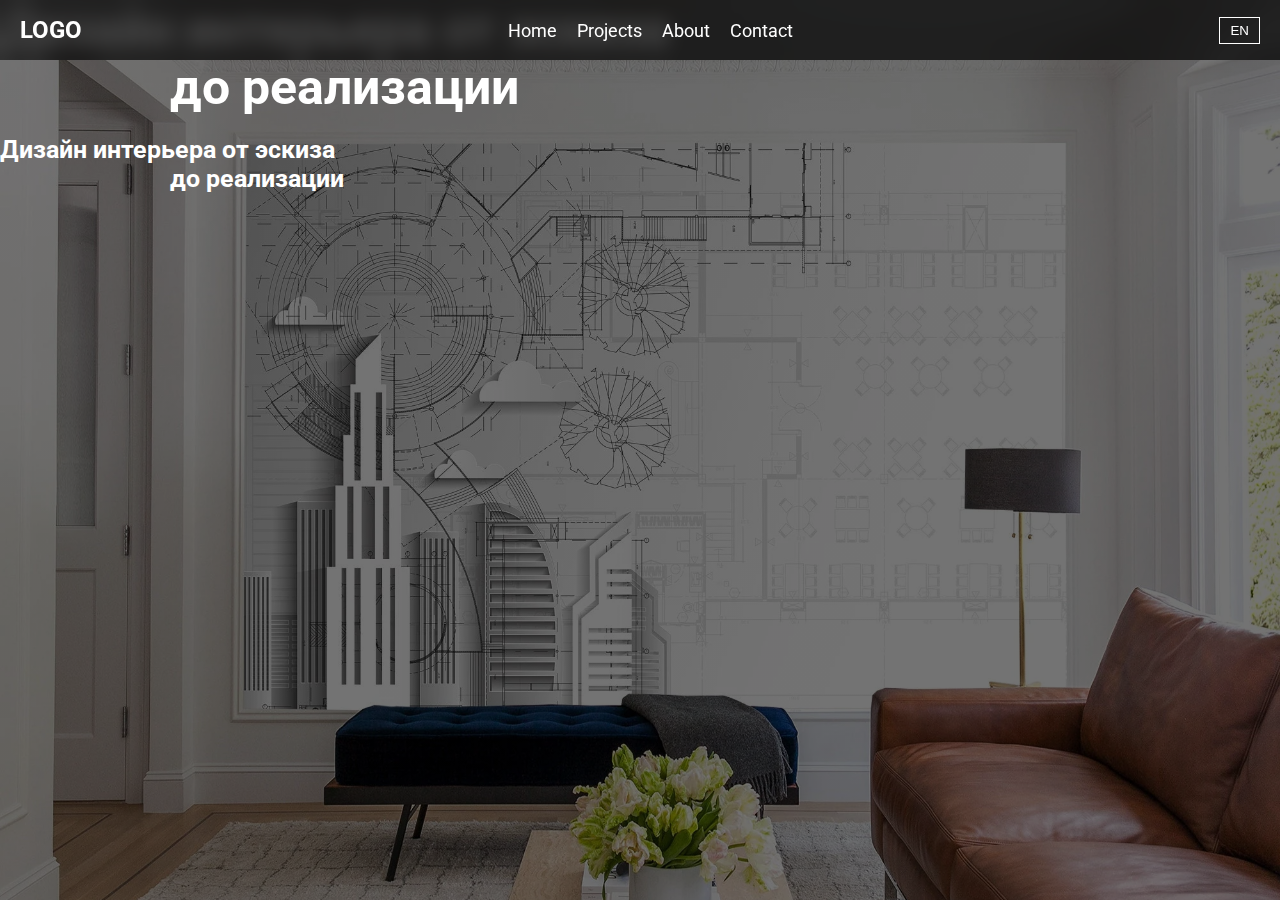
<file: assets/uch.html>
<!DOCTYPE html>
<html lang="ru">
<head>
    <meta charset="UTF-8">
    <meta name="viewport" content="width=device-width, initial-scale=1.0">
    <title>IMAMOV ARCHITECTS</title>
    <link href="https://fonts.googleapis.com/css?family=Roboto:100,300,400,500,700&display=swap" rel="stylesheet">
    <style>
        * {
            margin: 0;
            padding: 0;
            box-sizing: border-box;
        }

        body {
            font-family: "Roboto", sans-serif;
            background: black;
            color: white;
            overflow-x: hidden;
        }

        .navbar {
            position: fixed;
            top: 0;
            left: 0;
            width: 100%;
            height: 60px;
            display: flex;
            justify-content: space-between;
            align-items: center;
            padding: 0 20px;
            background: rgba(0, 0, 0, 0.7);
            backdrop-filter: blur(10px);
            z-index: 1000;
        }

        .logo {
            font-size: 24px;
            font-weight: 700;
        }

        .nav-links {
            display: flex;
            gap: 20px;
        }

        .nav-links li {
            list-style: none;
        }

        .nav-links a {
            text-decoration: none;
            color: white;
            font-size: 18px;
            transition: 0.3s;
        }

        .burger-menu {
            display: none;
            flex-direction: column;
            cursor: pointer;
        }

        .burger-menu div {
            width: 30px;
            height: 3px;
            background: white;
            margin: 5px 0;
        }

        .mobile-menu {
            display: none;
            position: fixed;
            top: 60px;
            left: 0;
            width: 100%;
            background: rgba(0, 0, 0, 0.9);
            backdrop-filter: blur(10px);
            flex-direction: column;
            align-items: center;
            gap: 20px;
            padding: 20px 0;
            z-index: 999;
        }

        .mobile-menu a {
            color: white;
            font-size: 18px;
            text-decoration: none;
        }

        .mobile-menu.active {
            display: flex;
        }

        .lang-switch button {
            background: transparent;
            border: 1px solid white;
            color: white;
            padding: 5px 10px;
            cursor: pointer;
            transition: 0.3s;
        }

        .background {
            background-image: linear-gradient(rgba(0,0,0,0.55), rgba(0,0,0,0.55)), url('/il_fullxfull.3989472864_8ytu.webp');
            width: 100%;
            height: 100vh;
            background-position: center;
            background-repeat: no-repeat;
            background-size: cover;
            /* display: flex; */
            /* justify-content: center;
            align-items: center; */
        }

        .consultation-btn {
            padding: 10px 20px;
            border: 2px solid #ff6600;
            border-radius: 8px;
            background: transparent;
            color: white;
            font-size: 18px;
            font-weight: 600;
            text-decoration: none;
            transition: all 0.3s ease;
        }

        .consultation-btn:hover {
            background: #ff6600;
        }

        @media (max-width: 768px) {
            .nav-links {
                display: none;
            }

            .burger-menu {
                display: flex;
            }
        }

/* Общие стили для модального окна */
.modal {
    position: fixed;
    top: 50%;
    left: 50%;
    transform: translate(-50%, -50%);
    background: black;
    color: white;
    padding: 30px;
    width: 90%;
    max-width: 500px;
    border-radius: 10px;
    box-shadow: 0 0 15px rgba(255, 255, 255, 0.2);
    display: none;
    flex-direction: column;
    gap: 15px;
}

/* Показываем модальное окно */
.modal.show {
    display: flex;
}


/* Кнопка закрытия */
.modal .close-btn {
    position: absolute;
    top: 15px;
    right: 15px;
    font-size: 20px;
    cursor: pointer;
}

/* Заголовок */
.modal h2 {
    font-size: 22px;
    margin-bottom: 10px;
}

/* Поля ввода */
.modal input,
.modal textarea {
    width: 100%;
    padding: 10px;
    margin-top: 5px;
    background: #222;
    border: 1px solid #444;
    color: white;
    border-radius: 5px;
}

/* Кнопка отправки */
.modal button {
    background: orange;
    border: none;
    padding: 10px;
    width: 100%;
    color: black;
    font-weight: bold;
    cursor: pointer;
    border-radius: 5px;
}

/* Адаптивность */
@media (max-width: 480px) {
    .modal {
        width: 95%;
        padding: 20px;
    }

    .modal h2 {
        font-size: 18px;
    }

    .background h1{
        font-size: 2px;
    }
}


.background h1{
    font-family: "Roboto";
    font-size: 50px;
    /* margin-bottom: 100px; */
}

.background span{
    padding-left: 170px;
}

.background h2{
    font-family: "Roboto";
    font-size: 25px;
    /* margin-bottom: 100px; */
}

    </style>
</head>
<body>

    <nav class="navbar">
        <div class="logo">LOGO</div>
        <ul class="nav-links">
            <li><a href="#" class="home">Home</a></li>
            <li><a href="#" class="projects">Projects</a></li>
            <li><a href="#" class="about">About</a></li>
            <li><a href="#" class="contact">Contact</a></li>
        </ul>
        <div class="lang-switch">
            <button id="lang-btn">EN</button>
        </div>
        <div class="burger-menu" onclick="toggleMenu()">
            <div></div>
            <div></div>
            <div></div>
        </div>
    </nav>

    <div class="mobile-menu">
        <a href="#" class="home">Home</a>
        <a href="#" class="projects">Projects</a>
        <a href="#" class="about">About</a>
        <a href="#" class="contact">Contact</a>
    </div>

    <div class="background">
        <h1>Дизайн интерьера от эскиза <br> <span> до реализации</span></h1>  <br>
        <h2>Дизайн интерьера от эскиза <br> <span> до реализации</span></h2>
        <!-- <button id="openModal" class="consultation-btn">Maslahat oling</button> -->
<div id="modal" class="modal">
    <div class="modal-content">
        <span class="close">&times;</span>
        <h2>Получить консультацию</h2>
        <p>Оставьте свои контактные данные — мы с вами свяжемся и рассчитаем стоимость проекта.</p>

        <form id="consultationForm">
            <div class="input-group">
                <label for="name">Ваше имя</label>
                <input type="text" id="name" name="name" placeholder="Введите ваше имя" required>
            </div>

            <div class="input-group">
                <label for="email">Email</label>
                <input type="email" id="email" name="email" placeholder="Введите ваш email" required>
            </div>

            <div class="input-group">
                <label for="phone">Номер телефона</label>
                <input type="tel" id="phone" name="phone" placeholder="+998 XX XXX XX XX" required>
            </div>

            <div class="input-group">
                <label for="message">Ваш запрос</label>
                <textarea id="message" name="message" placeholder="Опишите ваш проект" required></textarea>
            </div>

            <button type="submit" class="submit-btn">Отправить заявку</button>
        </form>
    </div>
</div>

    </div>

    <script>
        function toggleMenu() {
            document.querySelector(".mobile-menu").classList.toggle("active");
        }

        document.getElementById('lang-btn').addEventListener('click', function () {
    let btn = document.getElementById('lang-btn');
    let lang = btn.innerText === 'EN' ? 'RU' : 'EN';
    btn.innerText = lang;

    let translations = {
        'EN': ['Home', 'Projects', 'About', 'Contact'],
        'RU': ['Главная', 'Проекты', 'О нас', 'Контакты']
    };

    document.querySelectorAll('.home, .projects, .about, .contact').forEach((el, index) => {
        el.innerText = translations[lang][index];
    });

    // Меняем текст в бургер-меню
    document.querySelectorAll('.mobile-menu a').forEach((el, index) => {
        el.innerText = translations[lang][index];
    });
});

window.addEventListener('resize', function () {
    if (window.innerWidth > 768) {
        document.querySelector('.mobile-menu').classList.remove('active');
    }
});

document.getElementById('openModal').addEventListener('click', function () {
    document.getElementById('modal').style.display = 'flex';
});

document.querySelector('.close').addEventListener('click', function () {
    document.getElementById('modal').style.display = 'none';
});

window.addEventListener('click', function (event) {
    let modal = document.getElementById('modal');
    if (event.target === modal) {
        modal.style.display = 'none';
    }
});

    </script>

</body>
</html>
</file>
